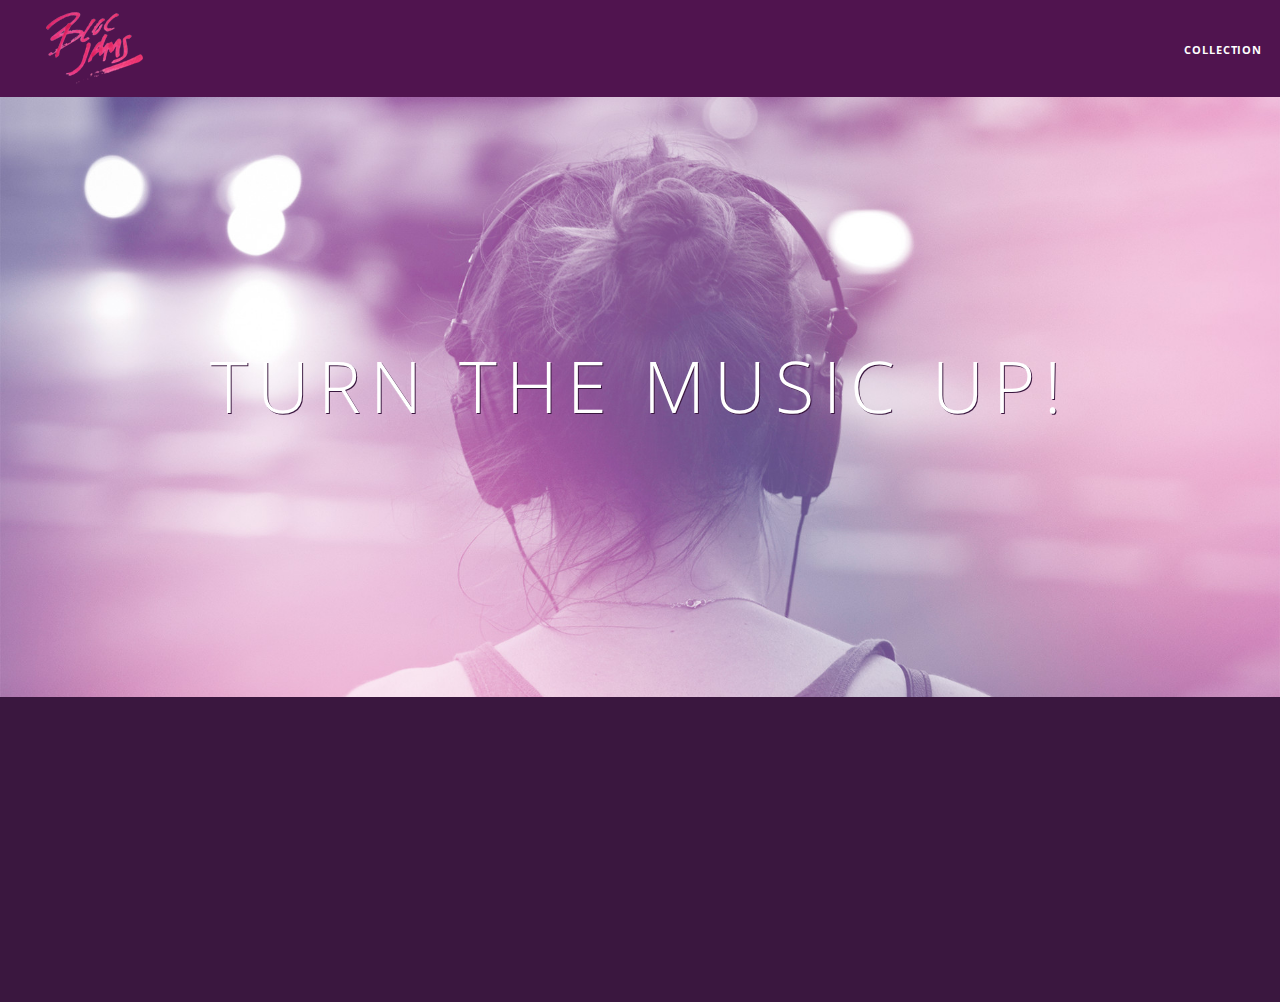
<file: index.html>
<!DOCTYPE html>
<html>
    <head>
        <title>Bloc Jams</title>
              <meta name="viewport" content="width=device-width, initial-scale=1">
              <link rel="stylesheet" type="text/css" href="http://fonts.googleapis.com/css?family=Open+Sans:400,800,600,700,300">
              <link rel="stylesheet" type="text/css" href="http://code.ionicframework.com/ionicons/2.0.1/css/ionicons.min.css">
                    <link rel="stylesheet" type="text/css" href="styles/normalize.css">
                          <link rel="stylesheet" type="text/css" href="styles/main.css">

                                <link rel="stylesheet" type="text/css" href="styles/landing.css">
    </head>
    <body class="landing">
      <nav class="navbar"> <!-- nav bar -->
          <a href="index.html" class="logo">
              <img src="assets/images/bloc_jams_logo.png" alt="bloc jams logo">
          </a>
          <div class="links-container">
              <a href="collection.html" class="navbar-link">collection</a>
          </div>
      </nav>
         </nav>
         <section class="hero-content">
          <div>
                      <h1 class="hero-title">Turn the music up!</h1>
         </section>
        <section class="clearfix">
<section class="selling-points">
          <div class="point column third">
           <span class="ion-music-note"></span>
                <h5 class="point-title">Choose your music</h5>
                      <p class="point-description">The world is full of music; why should you have to listen to music that someone else chose?</p>
         </div>
        <div class="point column third">
                <span class="ion-music-note"></span>
                <h5 class="point-title">Unlimited, streaming, ad-free</h5>
                      <p class="point-description">No arbitrary limits. No distractions.</p>
            </div>
            <div class="point column third">
                    <span class="ion-music-note"></span>
                    <h5 class="point-title">Mobile enabled</h5>
                          <p class="point-description">Listen to your music on the go. This streaming service is available on all   mobile platforms.</p>
                        </div>
            </section>
          <script src="scripts/utilities.js"></script>
          <script src="https://code.jquery.com/jquery-2.1.3.min.js"></script>
          <script src="scripts/landing.js"></script>
    </body>
</html>
</file>
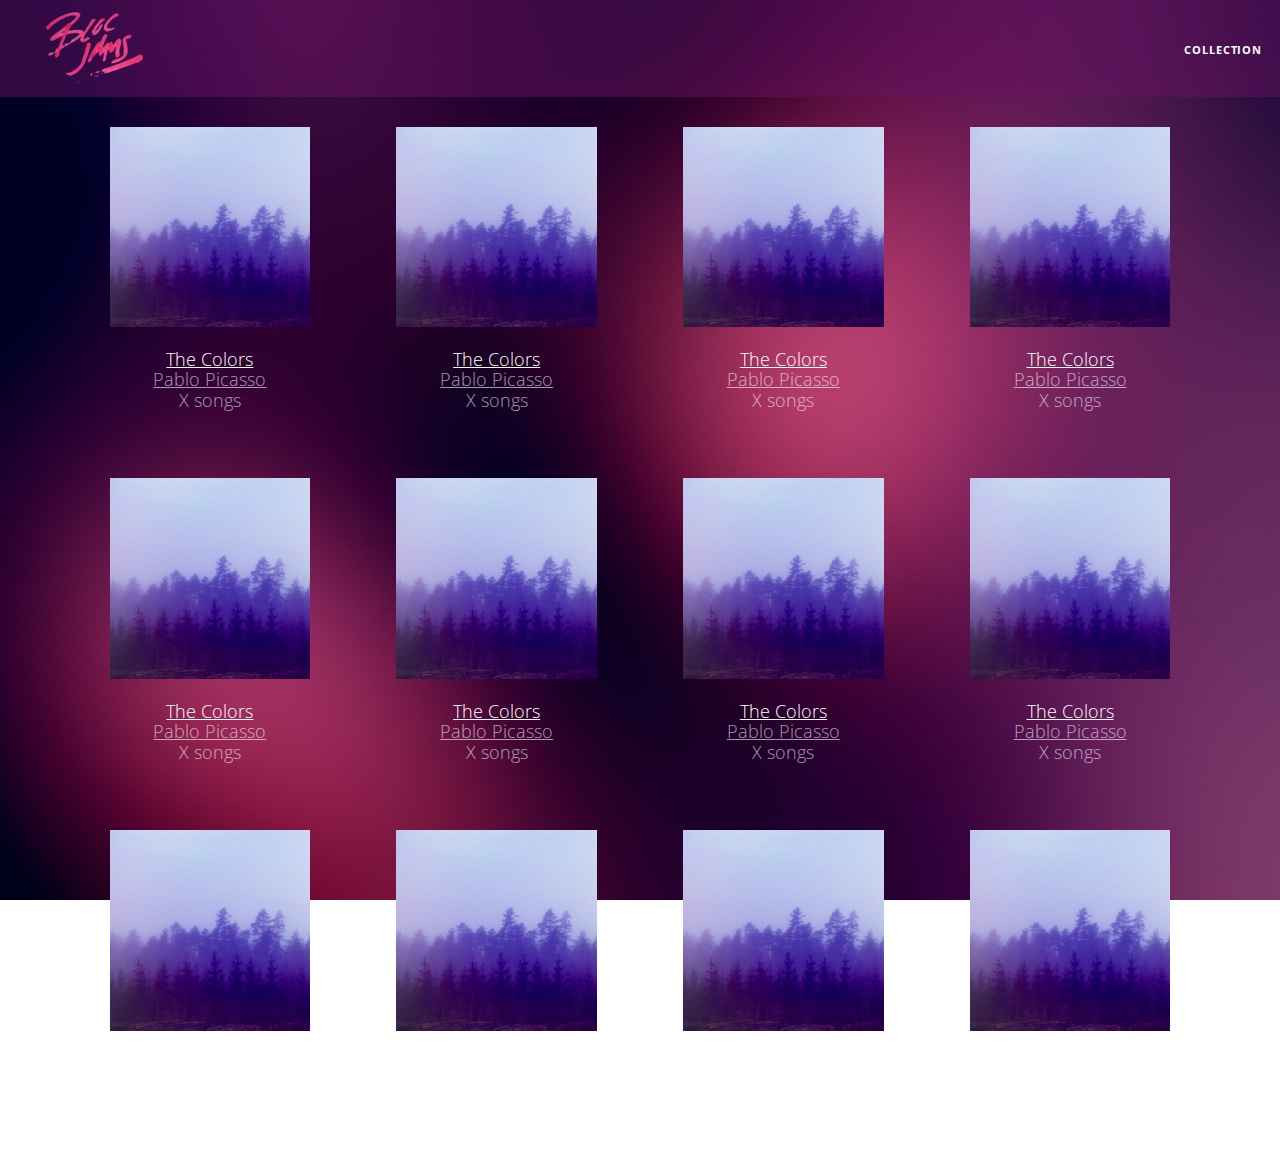
<file: collection.html>
<!DOCTYPE html>
 <html>
     <head>
         <title>Bloc Jams</title>
         <meta name="viewport" content="width=device-width, initial-scale=1">
         <link rel="stylesheet" type="text/css" href="http://fonts.googleapis.com/css?family=Open+Sans:400,800,600,700,300">
         <link rel="stylesheet" type="text/css" href="http://code.ionicframework.com/ionicons/2.0.1/css/ionicons.min.css">
         <link rel="stylesheet" type="text/css" href="styles/normalize.css">
         <link rel="stylesheet" type="text/css" href="styles/main.css">
         <link rel="stylesheet" type="text/css" href="styles/collection.css">
     </head>
     <body class="collection">
         <nav class="navbar">
             <a href="index.html" class="logo">
                 <img src="assets/images/bloc_jams_logo.png" alt="bloc jams logo">
             </a>
             <div class="links-container">
                 <a href="collection.html" class="navbar-link">collection</a>
             </div>
         </nav>
    <section class="album-covers container clearfix">
    </section>
    <script src="https://code.jquery.com/jquery-2.1.3.min.js"></script>
    <script src="scripts/collection.js"></script>
     </body>
 </html>
</file>
<file: styles/main.css>
*, *:before, *:after {
    -moz-box-sizing: border-box;
    -webkit-box-sizing: border-box;
    box-sizing: border-box;
}

html {
    height: 100%;
    font-size: 100%;
}

body {
    font-family: 'Open Sans';
    color: white;
    min-height: 100%;
}

.navbar {
    padding: 0.5rem;
    background-color: rgb(101,18,95);
}

.navbar > .logo {
    position: relative;
    left: 2rem;
}

/* Medium and small screens (640px) */
 @media (min-width: 640px) {
   /* Style information will go here */
 }

 /* Large screens (1024px) */
 @media (min-width: 1024px) {
   /* Style information will go here */
 }

 /* Medium screens (640px) */
 @media (min-width: 640px) {
     html { font-size: 112%; }
 }

 /* Large screens (1024px) */
 @media (min-width: 1024px) {
     html { font-size: 120%; }
 }

 .container {
     margin: 0 auto;
     max-width: 64rem;
 }

 /* Medium screens (640px) */
 @media (min-width: 640px) {
     html { font-size: 112%; }
     .column {
         float: left;
         padding-left: 1rem;
         padding-right: 1rem;
     }

     .column.full { width: 100%; }
     .column.two-thirds { width: 66.7%; }
     .column.half { width: 50%; }
     .column.third { width: 33.3%; }
     .column.fourth { width: 25%; }
     .column.flow-opposite { float: right; }
 }

 .clearfix::before,
.clearfix::after {
   content: " ";
   display: table;
}

.clearfix::after {
   clear: both;
}

.navbar {
     position: relative;
     padding: 0.5rem;
     background-color: rgb(101,18,95);
     /* #1 */
     background-color: rgba(101,18,95,0.5);
     /* #2 */
     z-index: 1;
 }

 .navbar .logo {
     position: relative;
     left: 2rem;
     cursor: pointer;  /* produces the finger-pointer icon when you hover over the logo */
 }

 .navbar .links-container {
     display: table;
     position: absolute;
     top: 0;
     right: 0;
     height: 100px;
     color: white;
     /* #3 */
     text-decoration: none;
 }

 .links-container .navbar-link {
     display: table-cell;
     position: relative;
     height: 100%;
     padding-left: 1rem;
     padding-right: 1rem;
     /* #4 */
     vertical-align: middle;
     color: white;
     font-size: 0.625rem;
     letter-spacing: 0.05rem;
     font-weight: 700;
     text-transform: uppercase;
     /* #3 */
     text-decoration: none;
     cursor: pointer;
 }

   /* #5 */
 .links-container .navbar-link:hover {
     color: rgb(233,50,117);
 }

 .links-container .navbar-link:active {
    color: rgb(233,50,117);
    background-color: white;
 }

 .container.narrow {
     max-width: 56rem;
 }
</file>
<file: styles/landing.css>
body.landing {
    background-color: rgb(58,23,63);
}

.hero-content {
    position: relative;
    min-height: 600px;
    background-image: url(../assets/images/bloc_jams_bg.jpg);
    background-repeat: no-repeat;
    background-position: center center;
    background-size: cover;
}

.hero-content .hero-title {
    position: absolute;
    top: 40%;
    -webkit-transform: translateY(-50%);
    -moz-transform: translateY(-50%);
    transform: translateY(-50%);
    width: 100%;
    text-align: center;
    font-size: 4rem;
    font-weight: 300;
    text-transform: uppercase;
    letter-spacing: 0.5rem;
    text-shadow: 1px 1px 0px rgb(58,23,63);
}

.selling-points {
    position: relative;
}

.point {
    position: relative;
    padding: 2rem;
    text-align: center;
    opacity: 0;
    opacity: 0;
    opacity: 0;
     -webkit-transform: scaleX(0.9) translateY(3rem);
     -moz-transform: scaleX(0.9) translateY(3rem);
     transform: scaleX(0.9) translateY(3rem);
     -webkit-transition: all 0.25s ease-in-out;
     -moz-transition: all 0.25s ease-in-out;
     transition: all 0.25s ease-in-out;
     -webkit-transition-delay: 0.2s;
     -moz-transition-delay: 0.2s;
     transition-delay: 0.2s;
}

.point  .point-title {
    font-size: 1.25rem;
}

.ion-music-note,
.ion-radio-waves,
.ion-iphone {
    color: rgb(233,50,117);
    font-size: 5rem;
}
</file>
<file: styles/collection.css>
body.collection {
     background-image: url(../assets/images/blurred_backgrounds/blur_bg_2.jpg);
     background-repeat: no-repeat;
     background-attachment: fixed;
     background-position: center center;
     background-size: cover;
 }

 .album-covers {
     position: relative;
 }

 .collection-album-container {
     position: relative;
     margin-top: 30px;
     margin-bottom: 20px;
     text-align: center;
 }

 .collection-album-container .caption {
     margin-top: 10px;
 }

 .collection-album-container .caption p {
     font-size: 1rem;
     font-weight: 300;
     color: rgba(255, 255, 255, 0.6);
 }

 .collection-album-container .caption p a {
     color: rgba(255, 255, 255, 0.6);
 }

 .collection-album-container .caption p a.album-name {
     color: white;
 }

 .collection-album-container img {
     width: 80%;
 }
</file>
